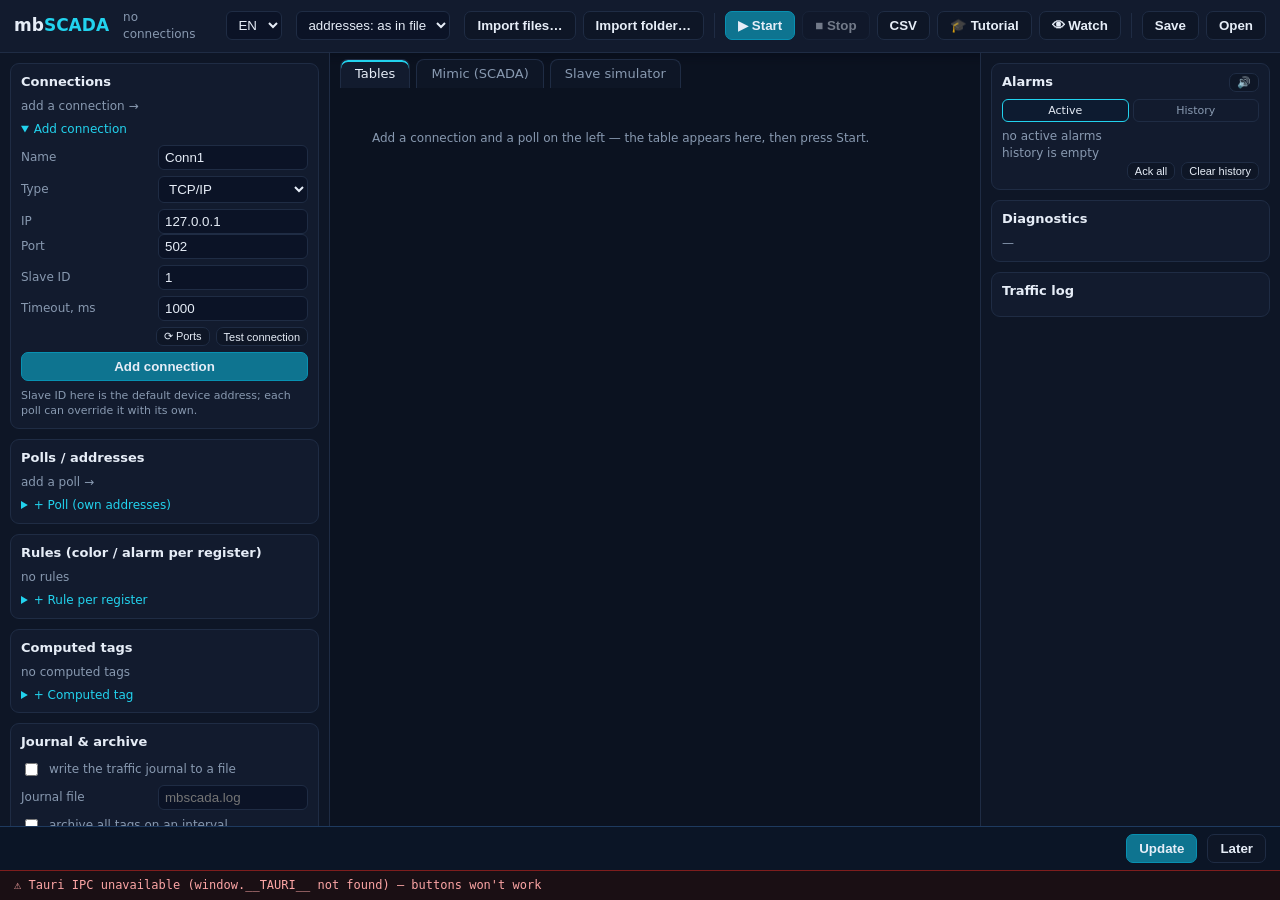
<file: apps/mbscada/ui/index.html>
<!doctype html>
<html lang="ru">
  <head>
    <meta charset="utf-8" />
    <meta name="viewport" content="width=device-width, initial-scale=1" />
    <title>mbSCADA — Modbus Poll</title>
    <link rel="stylesheet" href="styles.css" />
    <link rel="stylesheet" href="bits.css" />
  </head>
  <body>
    <header class="topbar">
      <div class="brand">mb<span>SCADA</span></div>
      <div id="connChips" class="chips"></div>
      <select id="langSel" class="addrmode" title="язык интерфейса">
        <option value="ru">RU</option>
        <option value="en">EN</option>
      </select>
      <select id="addrMode" class="addrmode" data-it="addrmode_title">
        <option value="raw" data-i="addr_raw">адреса: как в файле</option>
        <option value="4x" data-i="addr_4x">как 4x0000</option>
        <option value="4xxxx" data-i="addr_4xxxx">как 40001+</option>
        <option value="base1" data-i="addr_base1">адреса с 1</option>
      </select>
      <div class="actions">
        <button id="btnImportFiles" data-i="imp_files" data-it="conn_add_title">Импорт файлов…</button>
        <button id="btnImportFolder" data-i="imp_folder" data-it="conn_folder_title">Импорт папки…</button>
        <span class="sep"></span>
        <button id="btnStart" class="primary" data-i="start" data-it="start_title">▶ Старт</button>
        <button id="btnStop" data-i="stop" data-it="stop_title">■ Стоп</button>
        <button id="csvBtn" data-it="csv_title" title="лог значений в CSV (пишутся только изменившиеся строки)">CSV</button>
        <button id="btnTour" data-i="tour_btn" data-it="tour_btn_title">🎓 Обучение</button>
        <button id="btnWatch" data-i="watch_btn" data-it="watch_btn_title">👁 Параметры</button>
        <span class="sep"></span>
        <button id="btnSave" data-i="save" data-it="save_title">Сохранить</button>
        <button id="btnLoad" data-i="load" data-it="load_title">Открыть</button>
      </div>
    </header>

    <main class="layout">
      <!-- LEFT: configuration -->
      <aside class="side left">
        <div class="panel">
          <h3 data-i="p_conns">Соединения</h3>
          <div id="connList" class="list"></div>
          <details id="detConn" open>
            <summary data-i="b_add_conn">+ Соединение</summary>
            <form id="connForm" class="form">
              <label><span data-i="f_name">Имя</span> <input id="cName" value="Conn1" /></label>
              <label><span data-i="f_kind">Тип</span>
                <select id="cKind">
                  <option value="tcp">TCP/IP</option>
                  <option value="rtu">Serial Port (RTU)</option>
                  <option value="rtu_over_tcp">RTU over TCP/IP</option>
                  <option value="ascii">Serial Port (ASCII)</option>
                  <option value="ascii_over_tcp">ASCII over TCP/IP</option>
                </select>
              </label>
              <div id="tcpFields">
                <label><span data-i="f_ip">IP</span> <input id="cHost" value="127.0.0.1" /></label>
                <label><span data-i="f_port">Порт</span> <input id="cPort" type="number" value="502" /></label>
              </div>
              <div id="serFields" hidden>
                <label><span data-i="f_com">COM</span> <select id="cCom"></select></label>
                <label><span data-i="f_baud">Скорость</span> <select id="cBaud">
                  <option>1200</option><option>2400</option><option>4800</option>
                  <option selected>9600</option><option>19200</option>
                  <option>38400</option><option>57600</option><option>115200</option>
                </select></label>
                <label><span data-i="f_parity">Чётность</span> <select id="cParity"><option>N</option><option>E</option><option>O</option></select></label>
                <label><span data-i="f_data">Биты данных</span> <select id="cData"><option>8</option><option>7</option><option>6</option><option>5</option></select></label>
                <label><span data-i="f_stop">Стоп-биты</span> <select id="cStop"><option>1</option><option>2</option></select></label>
              </div>
              <label title="адрес Modbus slave по умолчанию для всех опросов этого соединения (0–247); опрос может переопределить своим Slave ID"><span data-i="f_slave">Slave ID</span> <input id="cSlave" type="number" min="0" max="247" value="1" /></label>
              <label><span data-i="f_timeout">Таймаут, мс</span> <input id="cTimeout" type="number" value="1000" /></label>
              <div class="formbtns">
                <button type="button" id="btnPorts" class="mini" data-i="b_ports" data-it="ports_title">⟳ Порты</button>
                <button type="button" id="btnTestConn" class="mini" data-i="b_test">Проверить связь</button>
                <button type="button" id="btnConnCancel" class="mini" data-i="b_cancel" hidden>Отмена</button>
              </div>
              <button type="submit" id="btnConnSubmit" class="primary" data-i="b_add_conn">Добавить соединение</button>
              <p class="sub" id="connSlaveHint" data-i="conn_hint">Slave ID здесь — адрес устройства по умолчанию; в каждом опросе можно задать свой.</p>
            </form>
          </details>
        </div>

        <div class="panel">
          <h3 data-i="p_polls">Опросы / адреса</h3>
          <div id="pollList" class="list"></div>
          <details id="detPoll">
            <summary data-i="poll_add_title">+ Опрос (свои адреса)</summary>
            <form id="pollForm" class="form">
              <label><span data-i="f_name">Имя</span> <input id="pName" value="Holding" /></label>
              <label><span data-i="f_conn">Соединение</span> <select id="pConn"></select></label>
              <label title="0 — следовать за Slave ID соединения (смена адреса подхватывается опросами автоматически); 1–247 — свой адрес этого опроса"><span data-i="f_slave_poll">Slave ID (0 — из соединения)</span> <input id="pSlave" type="number" min="0" max="247" value="0" /></label>
              <label><span data-i="f_func">Функция</span> <select id="pFunc">
                <option value="3" selected>03 Read Holding</option>
                <option value="4">04 Read Input</option>
                <option value="1">01 Read Coils</option>
                <option value="2">02 Read Discrete</option>
              </select></label>
              <label><span data-i="f_addr">Адрес</span> <input id="pStart" type="number" min="0" max="65535" value="0" /></label>
              <label><span data-i="f_qty">Кол-во</span> <input id="pQty" type="number" min="1" max="125" value="10" /></label>
              <label><span data-i="f_period">Период, мс</span> <input id="pScan" type="number" min="20" value="1000" /></label>
              <label><span data-i="f_fmt">Формат</span> <select id="pFmt">
                <option value="u16">uint16</option>
                <option value="i16">int16</option>
                <option value="hex">hex16</option>
                <option value="bin">bin16</option>
                <option value="ascii16">ascii16</option>
                <option value="u16_swapped">u16 (swap AB/CD)</option>
                <option value="u32">uint32</option>
                <option value="i32">int32</option>
                <option value="hex32">hex32</option>
                <option value="f32_abcd">float ABCD</option>
                <option value="f32_cdab">float CDAB</option>
                <option value="f32_badc">float BADC</option>
                <option value="f32_dcba">float DCBA</option>
                <option value="u64">uint64</option>
                <option value="i64">int64</option>
                <option value="f64">float64</option>
              </select></label>
              <label>× mult <input id="pMult" type="number" step="any" value="1" /></label>
              <label>÷ div <input id="pDiv" type="number" step="any" value="1" /></label>
              <label>+ offset <input id="pOffset" type="number" step="any" value="0" /></label>
              <label><span data-i="f_unit">Ед.</span> <input id="pUnit" value="" /></label>
              <label class="check"><input id="pBase" type="checkbox" /> <span data-i="f_base1">адреса с 1</span></label>
              <div class="formbtns">
                <button type="submit" id="btnPollSubmit" class="primary" data-i="b_add_poll">Добавить опрос</button>
                <button type="button" id="btnPollCancel" class="mini" data-i="b_cancel" hidden>Отмена</button>
              </div>
            </form>
          </details>
        </div>

        <div class="panel">
          <h3 data-i="p_rules">Правила (цвет / авария на регистр)</h3>
          <div id="ruleList" class="list"></div>
          <details>
            <summary data-i="rule_add_title">+ Правило на регистр</summary>
            <form id="ruleForm" class="form">
              <label><span data-i="f_reg">Регистр</span> <select id="rReg" class="wide"></select></label>
              <label><span data-i="f_cond">Условие</span> <select id="rKind">
                <option value="gt" data-i="c_gt">значение &gt;</option>
                <option value="ge" data-i="c_ge">значение ≥</option>
                <option value="lt" data-i="c_lt">значение &lt;</option>
                <option value="le" data-i="c_le">значение ≤</option>
                <option value="eq" data-i="c_eq">значение =</option>
                <option value="ne" data-i="c_ne">значение ≠</option>
                <option value="in_range" data-i="c_in">в диапазоне</option>
                <option value="outside_range" data-i="c_out">вне диапазона</option>
                <option value="bit" data-i="c_bit">бит установлен</option>
                <option value="always" data-i="c_always">всегда (ветка «иначе»)</option>
              </select></label>
              <label><span data-i="f_value">Значение</span> <input id="rValue" type="number" value="0" /></label>
              <label id="rValue2Wrap"><span data-i="f_and">И (диапазон / № бита)</span> <input id="rValue2" type="number" value="0" /></label>
              <label id="rBitWrap" hidden><span data-i="f_bit">Бит слова</span>
                <select id="rBitSel"></select>
                <select id="rBitState">
                  <option value="1" data-i="bits_set">установлен</option>
                  <option value="0" data-i="bits_unset">сброшен</option>
                </select></label>
              <label class="row"><span><span data-i="f_fg">Текст</span> <input id="rFg" type="color" value="#ffffff" /></span><span><span data-i="f_bg">Фон</span> <input id="rBg" type="color" value="#ef4444" /></span></label>
              <label><span data-i="f_level">Уровень</span> <select id="rSeverity">
                <option value="" data-i="sev_color">только цвет</option>
                <option value="info">info</option>
                <option value="warning">warning</option>
                <option value="critical">critical</option>
              </select></label>
              <label><span data-i="f_label">Подпись</span> <input id="rMessage" type="text" data-ip="rule_msg_ph" placeholder="напр. Перегрев T1" /></label>
              <label><span data-i="f_dyntext">Меняющийся текст строки</span> <input id="rText" type="text" data-ip="rule_text_ph" placeholder="замещает имя строки при срабатывании" /></label>
              <label class="check"><input id="rBlink" type="checkbox" /> <span data-i="f_blink">мигать</span></label>
              <div class="formbtns">
                <button type="submit" id="btnRuleSubmit" class="primary" data-i="b_add_rule">Добавить ветку</button>
                <button type="button" id="btnRuleCancel" class="mini" data-i="b_cancel" hidden>Отмена</button>
              </div>
              <p class="sub" data-i="rules_hint">Ветки срабатывают по порядку: первая попавшаяся задаёт цвет/текст — как «правило 1 старше правила 2» в Modbus Poll, до 32 веток на регистр. ✎ в списке — правка ветки.</p>
              <div id="bitPanel" hidden>
                <h3 class="bp-head"><span data-i="bits_panel">Биты слова (16)</span>
                  <button type="button" id="btnBitBatch" class="mini" data-i="bits_batch">правила по всем подписанным битам</button></h3>
                <p class="sub" data-i="bits_hint">Имя бита сохраняется в проекте; состояние — живое, из опроса. «▸ правило» добавляет ветку по этому биту.</p>
                <div id="bitPanelRows" class="bitpanel"></div>
              </div>
            </form>
          </details>
        </div>
        <div class="panel">
          <h3 data-i="p_calc">Вычисляемые тэги</h3>
          <div id="calcList" class="list"></div>
          <details id="detCalc">
            <summary data-i="calc_add_title">+ Вычисляемый тэг</summary>
            <form id="calcForm" class="form">
              <label><span data-i="f_name">Имя</span> <input id="kName" value="ΔT" /></label>
              <label><span data-i="f_expr">Выражение</span> <input id="kExpr" value="" /></label>
              <label><span data-i="f_unit">Ед.</span> <input id="kUnit" value="" /></label>
              <label title="сколько цифр после запятой показывать"><span data-i="f_dec">Знаков</span> <input id="kDec" type="number" min="0" max="6" value="2" /></label>
              <div class="formbtns">
                <button type="submit" id="btnCalcSubmit" class="primary" data-i="b_add_calc">Добавить тэг</button>
                <button type="button" id="btnCalcCancel" class="mini" data-i="b_cancel" hidden>Отмена</button>
              </div>
              <p class="sub" data-i="calc_hint">Пример: {T2 jacket} - {T1 reactor}. Ссылки на тэги — в {} по имени строки или псевдонимом p{опрос}:{адрес}. Функции: min max avg abs sqrt round floor ceil pow; операции + - * / % ^.</p>
            </form>
          </details>
        </div>

        <div class="panel">
          <h3 data-i="p_logging">Журнал и архив</h3>
          <form class="form" onsubmit="return false">
            <label class="check"><input id="logEnabled" type="checkbox" /> <span data-i="log_enable">писать журнал обмена в файл</span></label>
            <label title="куда дописывать события обмена (RX/ERR/WR/SYS)"><span data-i="log_path">Файл журнала</span> <input id="logPath" value="" placeholder="mbscada.log" /></label>
            <label class="check"><input id="archAll" type="checkbox" /> <span data-i="arch_all">в CSV писать все тэги по периоду</span></label>
            <label title="период записи всех тэгов для режима архива"><span data-i="arch_period">Период архива, с</span> <input id="archPeriod" type="number" min="1" value="5" /></label>
          </form>
          <p class="sub" data-i="log_hint">Журнал ведёт движок (RX/WR/ERR/SYS). CSV-архив значений включается кнопкой CSV сверху — файл сохраняется в проекте и возобновляется при запуске.</p>
        </div>
      </aside>

      <!-- CENTER: tables / schema -->
      <section class="center">
        <div class="tabs">
          <div class="tab active" data-view="tables" data-i="tab_tables">Таблицы</div>
          <div class="tab" data-view="schema" data-i="tab_schema">Схема (SCADA)</div>
          <div class="tab" data-view="slave" data-i="tab_slave">Slave-симулятор</div>
        </div>

        <div id="viewTables" class="view">
          <section id="grid" class="grid"></section>
        </div>

        <div id="viewSchema" class="view" hidden>
          <div class="schema-toolbar">
            <select id="wType">
              <option value="lamp" data-i="w_lamp">Лампа</option>
              <option value="value" data-i="w_value">Значение</option>
              <option value="bar" data-i="w_bar">Полоса</option>
              <option value="gauge" data-i="w_gauge">Гейдж</option>
              <option value="button" data-i="w_button">Кнопка (запись)</option>
              <option value="trend" data-i="w_trend">Тренд</option>
              <option value="state" data-i="w_state">Состояние (правила)</option>
              <option value="slider" data-i="w_slider">Слайдер (запись)</option>
              <option value="text" data-i="w_text">Текст</option>
            </select>
            <select id="wReg" class="wide"></select>
            <button id="wAdd" class="primary" data-i="b_add_w">Добавить элемент</button>
            <span class="hint" data-i="schema_hint">перетаскивай мышью · двойной клик — настройка · ✕ удалить</span>
          </div>
          <div id="canvas" class="canvas"></div>
        </div>

        <!-- In-app slave simulator: the app serves registers as a Modbus device,
             so the master side (tables above) and the slave side are both local. -->
        <div id="viewSlave" class="view" hidden>
          <div class="schema-toolbar">
            <span class="hint" data-i="slave_hint"></span>
          </div>
          <div class="slave-bar">
            <label><span data-i="sl_port">Порт</span> <input id="slPort" type="number" min="1" max="65535" value="10502" /></label>
            <label><span data-i="sl_unit">Slave ID</span> <input id="slUnit" type="number" min="0" max="247" value="1" /></label>
            <label data-it="sl_frames_title" title="TCP — Modbus TCP (MBAP); RTU over TCP — RTU-кадры поверх TCP; Serial RTU — физическая линия COM/RS-485"><span data-i="sl_frames">Транспорт</span>
              <select id="slRtu">
                <option value="tcp">Modbus TCP (MBAP)</option>
                <option value="rtutcp">RTU over TCP</option>
                <option value="serial" data-i="sl_frames_serial">Serial RTU (COM/RS-485)</option>
              </select>
            </label>
            <button id="slBtnStart" class="primary" data-i="sl_start" data-it="sl_start_title">▶ Запустить slave</button>
            <button id="slBtnStop" data-i="sl_stop" data-it="sl_stop_title">■ Остановить</button>
            <span id="slStatus" class="sl-status"></span>
          </div>
          <div class="slave-bar" id="slSerialBar" hidden>
            <label><span data-i="sl_ser_port">COM-порт</span> <select id="slSerPort"></select></label>
            <button id="slSerRefresh" data-i="sl_ser_refresh" data-it="sl_ser_refresh_title">⟳ Обновить</button>
            <label><span data-i="sl_ser_baud">Скорость</span>
              <select id="slSerBaud">
                <option>1200</option><option>2400</option><option>4800</option>
                <option selected>9600</option><option>19200</option><option>38400</option>
                <option>57600</option><option>115200</option>
              </select>
            </label>
            <label><span data-i="sl_ser_parity">Чётность</span>
              <select id="slSerParity">
                <option value="E" selected>E (чёт.)</option>
                <option value="N">N (нет)</option>
                <option value="O">O (нечёт.)</option>
              </select>
            </label>
            <label><span data-i="sl_ser_data">Данные</span>
              <select id="slSerData"><option selected>8</option><option>7</option></select>
            </label>
            <label><span data-i="sl_ser_stop">Стоп-биты</span>
              <select id="slSerStop"><option selected>1</option><option>2</option></select>
            </label>
            <span class="hint" data-i="sl_ser_note"></span>
            <span id="slSerWarn" class="warn" hidden data-i="sl_ser_noports"></span>
          </div>
          <div class="slave-bar">
            <label><span data-i="sl_area">Область</span>
              <select id="slArea">
                <option value="holding">03 Holding</option>
                <option value="input">04 Input</option>
                <option value="coils">01 Coils</option>
                <option value="discrete">02 Discrete</option>
              </select>
            </label>
            <label><span data-i="sl_addr">Адрес</span> <input id="slAddr" type="number" min="0" max="65535" value="0" /></label>
            <label><span data-i="sl_qty">Кол-во</span> <input id="slQty" type="number" min="1" max="200" value="16" /></label>
            <label><span data-i="sl_view">Вид</span>
              <select id="slFmt">
                <option value="u16">uint16</option>
                <option value="i16">int16</option>
                <option value="hex">hex16</option>
                <option value="u16_swapped">u16 (swap)</option>
                <option value="u32">uint32</option>
                <option value="i32">int32</option>
                <option value="f32_cdab">float CDAB</option>
                <option value="f32_abcd">float ABCD</option>
              </select>
            </label>
          </div>
          <div class="slave-bar">
            <label><span data-i="sl_gen">Автогенерация</span>
              <select id="slGen">
                <option value="none" data-i="sl_gen_none">выкл</option>
                <option value="sine" data-i="sl_gen_sine">синус</option>
                <option value="ramp" data-i="sl_gen_ramp">пила</option>
                <option value="noise" data-i="sl_gen_noise">шум</option>
              </select>
            </label>
            <label><span data-i="sl_gen_amp">Ампл.</span> <input id="slGenAmp" type="number" value="100" /></label>
            <label><span data-i="sl_gen_base">База</span> <input id="slGenBase" type="number" value="0" /></label>
            <label><span data-i="sl_gen_period">Период, с</span> <input id="slGenPeriod" type="number" value="10" /></label>
            <span class="hint" data-i="sl_gen_note"></span>
          </div>
          <div class="card">
            <table class="regtable">
              <thead><tr><th data-i="th_addr">Адрес</th><th data-i="th_value">Значение</th><th data-i="sl_th_raw">Регистры</th></tr></thead>
              <tbody id="slBody"></tbody>
            </table>
          </div>
        </div>
      </section>

      <!-- RIGHT: alarms + stats + comm log -->
      <aside class="side right">
        <div class="panel alarms">
          <h3 class="al-head"><span data-i="p_alarms">Аварии</span> <span id="alarmBadge" class="abadge" hidden>0</span>
            <span class="spacer"></span>
            <button id="btnAlarmSound" class="mini" data-it="al_sound_title" title="звук при появлении новой аварии">🔇</button>
          </h3>
          <div class="atabs">
            <div class="atab active" data-at="active" data-i="al_active">Активные</div>
            <div class="atab" data-at="hist" data-i="al_hist">История</div>
          </div>
          <div id="alarmActive" class="alarmlist"></div>
          <div id="alarmHist" class="alarmlist" hidden></div>
          <div class="formbtns">
            <button id="btnAckAll" class="mini" data-i="al_ack_all" data-it="al_ack_all_title" title="квитировать все активные аварии">Квитировать все</button>
            <button id="btnAlarmClear" class="mini" data-i="al_clear" data-it="al_clear_title" title="очистить историю аварий">Очистить историю</button>
          </div>
        </div>
        <div class="panel">
          <h3 data-i="p_diag">Диагностика</h3>
          <div id="stats" class="stats"></div>
        </div>
        <div class="panel">
          <h3 data-i="p_log">Журнал обмена</h3>
          <div id="log" class="log"></div>
        </div>
      </aside>
    </main>

    <!-- Проверка обновлений: тихая на старте, баннер — только когда есть новая версия. -->
    <div id="updbanner" class="updbanner" hidden>
      <span id="updtext"></span>
      <button id="btnUpdInstall" class="primary" data-i="upd_install"></button>
      <button id="btnUpdLater" data-i="upd_later"></button>
    </div>

    <footer id="errbar" class="errbar" data-i="footer_empty">нет соединений — добавьте соединение (TCP или COM) и опрос со своими адресами</footer>

    <!-- Floating parameter watch window: pinned registers / computed tags with
         big live values, alarm colors, session min/max, jump-to-row. -->
    <div id="watchwin" class="watchwin" hidden>
      <div id="watchDrag" class="whead">
        <span class="wtitle">👁 <span data-i="watch_title">Просмотр параметров</span></span>
        <span class="spacer"></span>
        <button id="watchReset" class="mini" data-it="watch_reset_title" title="сбросить min/max">⟲</button>
        <button id="watchClose" class="mini" data-it="watch_close_title" title="закрыть окно">✕</button>
      </div>
      <div class="wpick">
        <select id="watchPick" class="wide"></select>
        <button id="watchAdd" class="mini primary" data-it="watch_add_title" title="добавить выбранный параметр">➕</button>
      </div>
      <div id="watchList" class="wlist"></div>
      <div class="whint sub" data-i="watch_hint">двойной клик по имени — своя подпись · клик по значению — перейти к регистру</div>
    </div>

    <div id="modal" class="modal" hidden>
      <div class="modal-box">
        <div id="modalTitle" class="modal-title"></div>
        <input id="modalInput" class="modal-input" />
        <div class="modal-actions">
          <button id="modalOk" class="primary" data-i="m_write">Записать</button>
          <button id="modalCancel" data-i="b_cancel">Отмена</button>
        </div>
      </div>
    </div>

    <div id="wmodal" class="modal" hidden>
      <div class="modal-box">
        <div class="modal-title" data-i="m_widget">Настройка элемента</div>
        <div id="wfields" class="form"></div>
        <div class="modal-actions">
          <button id="wmodalOk" class="primary" data-i="m_save">Сохранить</button>
          <button id="wmodalCancel" data-i="b_cancel">Отмена</button>
        </div>
      </div>
    </div>

    <!-- Интерактивный тур: затемнение + рамка-«вырез» вокруг цели и карточка
         шага. Фон кликабелен — шаги с действием пользователь делает сам. -->
    <div id="tour" class="tour-overlay" hidden>
      <div id="tourHole" class="tour-hole"></div>
      <div id="tourCard" class="tour-card">
        <div class="tour-step" id="tourStep"></div>
        <div class="tour-title" id="tourTitle"></div>
        <div class="tour-text" id="tourText"></div>
        <div class="tour-actions">
          <button id="tourDemo" class="primary mini" data-i="tour_demo">🚀 Демо-проект</button>
          <span class="spacer"></span>
          <button id="tourSkip" class="mini" data-i="tour_skip">Пропустить</button>
          <button id="tourPrev" class="mini" data-i="tour_prev">← Назад</button>
          <button id="tourNext" class="primary">Далее →</button>
        </div>
      </div>
    </div>

    <script src="i18n.js"></script>
    <script src="bits.js"></script>
    <script src="main.js"></script>
  </body>
</html>
</file>
<file: apps/mbscada/ui/styles.css>
:root {
  --bg: #0b1220; --panel: #121b2e; --panel2: #0e1626; --line: #1f2c44;
  --text: #e6edf7; --muted: #8899b0; --accent: #22d3ee; --ok: #22c55e;
  --warn: #f59e0b; --crit: #ef4444;
}
* { box-sizing: border-box; }
html, body { margin: 0; height: 100%; background: var(--bg); color: var(--text);
  font: 13px/1.4 "Segoe UI", system-ui, sans-serif; }
body { display: flex; flex-direction: column; height: 100vh; overflow: hidden; }

/* top */
.topbar { display: flex; align-items: center; gap: 14px; padding: 9px 14px;
  background: var(--panel); border-bottom: 1px solid var(--line); }
.brand { font-size: 17px; font-weight: 700; }
.brand span { color: var(--accent); }
.chips { display: flex; gap: 8px; flex: 1; overflow: hidden; }
.chip { display: flex; align-items: center; gap: 6px; background: var(--panel2);
  border: 1px solid var(--line); border-radius: 14px; padding: 3px 10px; font-size: 12px; white-space: nowrap; }
.chip .dot { width: 8px; height: 8px; border-radius: 50%; background: #475569; }
.chip .dot.on { background: var(--ok); box-shadow: 0 0 6px var(--ok); }
.chip .dot.err { background: var(--crit); }
.actions { margin-left: auto; display: flex; gap: 7px; }
.addrmode { background: #0b1326; color: var(--text); border: 1px solid var(--line); border-radius: 6px; padding: 5px 7px; }

button { background: var(--panel2); color: var(--text); border: 1px solid var(--line);
  border-radius: 7px; padding: 6px 12px; cursor: pointer; font-weight: 600;
  transition: border-color .15s, background .15s, opacity .15s; }
button:hover { border-color: var(--accent); }
button:active { transform: translateY(1px); }
button:disabled { opacity: 0.45; cursor: not-allowed; transform: none; }
button:disabled:hover { border-color: var(--line); }
button.primary { background: #0e7490; border-color: #0891b2; }
button.primary:hover { background: #0891b2; }
button.primary:disabled { background: #0e7490; }
button.mini { padding: 2px 7px; font-weight: 400; font-size: 11px; }
.actions .sep { width: 1px; align-self: stretch; margin: 2px 3px; background: var(--line); }

/* layout */
.layout { display: flex; flex: 1; min-height: 0; }
.side { background: var(--panel2); overflow: auto; padding: 10px; flex: none; min-height: 0; }
.side.left { width: 330px; border-right: 1px solid var(--line); }
.side.right { width: 300px; border-left: 1px solid var(--line); }
.center { flex: 1; min-width: 0; min-height: 0; display: flex; flex-direction: column; }
.tabs { display: flex; gap: 6px; padding: 6px 10px 0; }
.tab { padding: 5px 14px; border: 1px solid var(--line); border-bottom: none;
  border-radius: 8px 8px 0 0; background: var(--panel2); cursor: pointer; color: var(--muted); }
.tab.active { background: var(--panel); color: var(--text); }
.view { flex: 1; min-height: 0; overflow: auto; }
.grid { padding: 12px; display: grid; grid-template-columns: repeat(auto-fill, minmax(460px, 1fr));
  gap: 12px; align-content: start; }

/* panels/forms */
.panel { background: var(--panel); border: 1px solid var(--line); border-radius: 9px;
  padding: 9px 10px; margin-bottom: 10px; }
.panel h3 { margin: 0 0 7px; font-size: 13px; }
details summary { cursor: pointer; color: var(--accent); font-size: 12px; margin-top: 6px; }
.form { display: flex; flex-direction: column; gap: 6px; margin-top: 8px; }
.form label { display: flex; align-items: center; justify-content: space-between; gap: 8px;
  font-size: 12px; color: var(--muted); }
.form input, .form select { width: 150px; background: #0b1326; color: var(--text);
  border: 1px solid var(--line); border-radius: 6px; padding: 4px 6px;
  transition: border-color .15s, box-shadow .15s; }
.form input:focus, .form select:focus { outline: none; border-color: var(--accent);
  box-shadow: 0 0 0 2px rgba(34, 211, 238, 0.15); }
.form select.wide, select.wide { width: 200px; }
.form input[type="checkbox"] { width: auto; }
.form .check { justify-content: flex-start; gap: 8px; }
.form .row { gap: 10px; }
.formbtns { display: flex; gap: 6px; justify-content: flex-end; }
.form input[type="color"] { width: 42px; height: 22px; padding: 0; }
.form .sub, p.sub { color: var(--muted); font-size: 11px; margin: 2px 0 0; line-height: 1.35; }

/* lists */
.list { display: flex; flex-direction: column; gap: 5px; max-height: 240px; overflow-y: auto; }
.item { display: flex; align-items: center; gap: 8px; background: #0b1326; border-radius: 6px;
  padding: 5px 8px; font-size: 12px; border: 1px solid transparent; transition: background .15s, border-color .15s; }
.item:hover { background: #0f1a33; }
.item.editing { border-color: var(--accent); background: #0d1b30; }
.item .grow { flex: 1; overflow: hidden; text-overflow: ellipsis; white-space: nowrap; }
.item .sub { color: var(--muted); font-size: 11px; }
.item .bad, .bad { color: var(--crit); }
.empty { color: var(--muted); font-size: 12px; }

/* poll cards / tables */
.card { background: var(--panel); border: 1px solid var(--line); border-radius: 10px; overflow: hidden;
  transition: border-color .15s; }
.card:hover { border-color: #2a3b5e; }
.card-head { display: flex; align-items: center; gap: 10px; padding: 8px 11px;
  background: #0f1830; border-bottom: 1px solid var(--line); }
.card-head h2 { margin: 0; font-size: 13px; }
.card-head .meta { color: var(--muted); font-size: 11px; flex: 1; }
.card-head .stat { color: var(--muted); font-size: 11px; }
table.regtable { width: 100%; border-collapse: collapse; font-size: 12px; }
table.regtable th { text-align: left; color: var(--muted); font-weight: 500; padding: 5px 9px;
  border-bottom: 1px solid var(--line); position: sticky; top: 0; background: #0f1830; }
table.regtable td { padding: 4px 9px; border-bottom: 1px solid #131d33; }
table.regtable td.mono { font-family: ui-monospace, Consolas, monospace; }
table.regtable tr.row { cursor: pointer; }
table.regtable tr.row:hover { outline: 1px solid var(--accent); }
tr.blink { animation: blinker 1s step-start infinite; }
@keyframes blinker { 50% { opacity: 0.35; } }

/* value sparkline cell */
td .spark { display: block; color: var(--accent, #38bdf8); opacity: 0.9; }
.spark.blink-spark { animation: blinker 1s step-start infinite; }
.good { color: var(--ok); } .bad { color: var(--crit); } .off { color: var(--muted); }

/* stats + log */
.stats { display: flex; flex-direction: column; gap: 6px; }
.stat-line { display: flex; justify-content: space-between; font-size: 12px; color: var(--muted); }
.stat-line b { color: var(--text); }
.log { display: flex; flex-direction: column-reverse; gap: 2px; max-height: 60vh; overflow: auto;
  font-family: ui-monospace, Consolas, monospace; font-size: 11px; }
.log .e { display: flex; gap: 6px; padding: 2px 4px; border-radius: 4px; }
.log .e TX { color: var(--accent); }
.log .dir { color: var(--muted); }
.log .e.bad { color: #fca5a5; }

.errbar { padding: 6px 14px; background: #0f1a13; color: #86efac; border-top: 1px solid #14532d;
  font-family: ui-monospace, Consolas, monospace; font-size: 12px; min-height: 27px;
  white-space: nowrap; overflow: hidden; text-overflow: ellipsis; transition: background .2s, color .2s; }
.errbar.bad { background: #1a0f14; color: #fca5a5; border-color: #7f1d1d; }

/* ---- обновления: баннер над нижней строкой ---- */
.updbanner { display: flex; gap: 10px; align-items: center; padding: 7px 14px;
  background: #0b1526; color: #93c5fd; border-top: 1px solid #1e3a5f; font-size: 12.5px; }
.updbanner span { flex: 1; }

/* scrollbars (webkit) */
::-webkit-scrollbar { width: 10px; height: 10px; }
::-webkit-scrollbar-track { background: transparent; }
::-webkit-scrollbar-thumb { background: #22314f; border-radius: 5px; border: 2px solid var(--bg); }
::-webkit-scrollbar-thumb:hover { background: #2e4368; }

/* modal */
.modal { position: fixed; inset: 0; background: rgba(2, 6, 16, 0.65);
  backdrop-filter: blur(2px);
  display: flex; align-items: center; justify-content: center; z-index: 50; }
.modal[hidden] { display: none; }
.modal-box { background: var(--panel); border: 1px solid var(--line); border-radius: 10px;
  padding: 16px; width: 340px; display: flex; flex-direction: column; gap: 10px; }
.modal-title { font-weight: 600; font-size: 13px; white-space: pre-line; }
.modal-input { background: #0b1326; color: var(--text); border: 1px solid var(--line);
  border-radius: 6px; padding: 7px 9px; font-family: ui-monospace, Consolas, monospace; font-size: 14px; }
.modal-actions { display: flex; justify-content: flex-end; gap: 8px; }

/* schema (SCADA mimic) */
.schema-toolbar { display: flex; gap: 8px; align-items: center; padding: 8px 12px;
  border-bottom: 1px solid var(--line); background: var(--panel2); flex-wrap: wrap; position: sticky; top: 0; z-index: 2; }
.schema-toolbar select { background: #0b1326; color: var(--text); border: 1px solid var(--line);
  border-radius: 6px; padding: 5px 7px; }
.hint { color: var(--muted); font-size: 11px; }
.canvas { position: relative; flex: 1; min-height: 420px; overflow: auto;
  background-color: #0a1120;
  background-image: linear-gradient(#152036 1px, transparent 1px), linear-gradient(90deg, #152036 1px, transparent 1px);
  background-size: 24px 24px; }
.widget { position: absolute; user-select: none; cursor: move; border: 1px solid var(--line);
  border-radius: 8px; padding: 6px 8px; background: #0e1626; min-width: 72px; text-align: center;
  overflow: hidden; }
.widget.sel { outline: 2px solid var(--accent); }
.widget .wlabel { font-size: 10px; color: var(--muted); white-space: nowrap; overflow: hidden; text-overflow: ellipsis; max-width: 120px; margin: 0 auto; }
/* block layout: inline svg adds a baseline gap that pushes the arc
   beyond the widget's bottom border */
.widget svg { display: block; margin: 0 auto; }
.widget .wval { font-family: ui-monospace, Consolas, monospace; font-weight: 700; font-size: 15px; }
.widget .wdel { position: absolute; top: -8px; right: -8px; width: 18px; height: 18px; border-radius: 50%;
  background: #7f1d1d; color: #fff; font-size: 12px; line-height: 16px; text-align: center; cursor: pointer; display: none; }
.widget.sel .wdel, .widget:hover .wdel { display: block; }
.lamp { width: 34px; height: 34px; border-radius: 50%; border: 2px solid #334155; margin: 0 auto; background: #1f2937; }
.bar { height: 12px; background: #1e293b; border-radius: 6px; overflow: hidden; margin-top: 4px; }
.bar > i { display: block; height: 100%; background: var(--accent); width: 0; }
.gtxt { fill: var(--text); font: 700 15px ui-monospace, Consolas, monospace; }
.widget.wbutton { cursor: pointer; }
.mbtn { min-width: 64px; padding: 7px 14px; margin: 0 auto; border-radius: 8px; border: 1px solid #334155;
  background: #1f2937; color: #94a3b8; font-weight: 700; cursor: pointer; user-select: none;
  transition: background .15s, color .15s, box-shadow .15s; }
.mbtn.on { background: #16a34a; color: #fff; border-color: #22c55e; box-shadow: 0 0 10px rgba(34, 197, 94, 0.5); }

/* alarm panel (right sidebar) */
.al-head { display: flex; align-items: center; gap: 6px; }
.al-head .spacer { flex: 1; }
.abadge { background: var(--crit); color: #fff; border-radius: 10px; padding: 0 7px;
  font-size: 11px; font-weight: 700; box-shadow: 0 0 8px rgba(239, 68, 68, 0.6); }
.atabs { display: flex; gap: 4px; margin-bottom: 6px; }
.atab { flex: 1; text-align: center; font-size: 11px; padding: 3px 0; border: 1px solid var(--line);
  border-radius: 6px; color: var(--muted); cursor: pointer; transition: border-color .15s, color .15s; }
.atab:hover { color: var(--text); }
.atab.active { color: var(--text); border-color: var(--accent); background: #0d1b30; }
.alarmlist { display: flex; flex-direction: column; gap: 5px; max-height: 250px; overflow-y: auto; }
.al-item { background: #0b1326; border: 1px solid var(--line); border-left-width: 3px;
  border-radius: 6px; padding: 5px 8px; font-size: 11.5px; cursor: pointer;
  transition: border-color .15s, opacity .15s; }
.al-item:hover { border-color: var(--accent); }
.al-item.ack { opacity: 0.55; }
.al-item .al-top, .al-item .al-bot { display: flex; align-items: center; gap: 6px; }
.al-item .al-bot { color: var(--muted); margin-top: 2px; }
.al-item .al-time { color: var(--muted); font-family: ui-monospace, Consolas, monospace; font-size: 10.5px; }
.al-item .mono { font-family: ui-monospace, Consolas, monospace; white-space: nowrap; }
.al-item .al-top b.grow { overflow: hidden; text-overflow: ellipsis; white-space: nowrap; }
.al-dot { width: 8px; height: 8px; border-radius: 50%; flex: none; background: #475569; }
.al-item.lv-hihi { border-left-color: var(--crit); } .al-item.lv-hihi .al-dot { background: var(--crit); box-shadow: 0 0 6px var(--crit); }
.al-item.lv-hi { border-left-color: var(--warn); } .al-item.lv-hi .al-dot { background: var(--warn); }
.al-item.lv-lo { border-left-color: #3b82f6; } .al-item.lv-lo .al-dot { background: #3b82f6; }
.al-item.lv-lolo { border-left-color: #2563eb; } .al-item.lv-lolo .al-dot { background: #2563eb; }
/* Метки уровня в панели: те же цвета, что у точки и рамки ряда. */
.al-sev { flex: none; font-size: 9.5px; font-weight: 700; letter-spacing: .4px; padding: 1px 6px; border-radius: 4px; }
.sev-hihi { background: var(--crit); color: #fff; }
.sev-hi { background: var(--warn); color: #1c1917; }
.sev-lo { background: #38bdf8; color: #0b1220; }
.sev-lolo { background: #2563eb; color: #fff; }
/* Неквитированная критическая точка пульсирует до квитирования. */
.al-item.lv-hihi:not(.ack) .al-dot { animation: alPulse 1.1s ease-in-out infinite; }
@keyframes alPulse { 50% { opacity: .25; } }

.alarm-btn { margin-left: auto; }

/* computed (virtual) tags card */
.kbadge { background: #164e63; color: #a5f3fc; border-radius: 8px; padding: 1px 7px; font-size: 10.5px; font-weight: 700; }
.calc-err { color: var(--crit); font-size: 11px; }
tr.calc-row td { border-bottom: 1px solid #131d33; }

/* jump-to-row flash (from the alarm panel) */
tr.flashrow { outline: 2px solid var(--accent); outline-offset: -2px; }
tr.flashrow td { animation: flashfade 0.65s ease-in-out 3; }
@keyframes flashfade { 50% { opacity: 0.35; } }

/* floating parameter watch window */
.actions button.accent { background: #164e63; border-color: #0891b2; color: #a5f3fc; }
.watchwin { position: fixed; z-index: 40; width: 324px; max-height: min(72vh, 640px);
  display: flex; flex-direction: column; overflow: hidden;
  background: var(--panel); border: 1px solid #2a3b5e; border-radius: 10px;
  box-shadow: 0 14px 36px rgba(2, 6, 16, 0.6); }
.watchwin[hidden] { display: none; }
.watchwin .whead { display: flex; align-items: center; gap: 6px; padding: 6px 8px;
  background: #0f1830; border-bottom: 1px solid var(--line); cursor: move; user-select: none; }
.watchwin .wtitle { font-weight: 600; font-size: 12.5px; }
.watchwin .whead .spacer { flex: 1; }
.wpick { display: flex; gap: 6px; padding: 7px 8px; border-bottom: 1px solid var(--line); }
.wpick select { flex: 1; min-width: 0; background: #0b1326; color: var(--text);
  border: 1px solid var(--line); border-radius: 6px; padding: 4px 6px; }
.wlist { overflow-y: auto; min-height: 54px; padding: 7px 8px;
  display: flex; flex-direction: column; gap: 6px; }
.wparam { position: relative; background: #0b1326; border: 1px solid var(--line);
  border-left-width: 3px; border-radius: 7px; padding: 5px 24px 5px 8px;
  transition: border-color .15s; }
.wparam:hover { border-color: var(--accent); }
.wparam .wp-top { display: flex; align-items: baseline; gap: 6px; }
.wparam .wp-name { font-weight: 600; font-size: 12px; flex: 1; min-width: 0;
  overflow: hidden; text-overflow: ellipsis; white-space: nowrap; }
.wparam .wp-src { color: var(--muted); font-size: 10.5px; white-space: nowrap; }
.wparam .wp-val { font-family: ui-monospace, Consolas, monospace; font-weight: 700;
  font-size: 21px; letter-spacing: .3px; line-height: 1.25; cursor: pointer;
  overflow: hidden; text-overflow: ellipsis; white-space: nowrap; }
.wparam .wp-unit { font-size: 11px; color: var(--muted); font-weight: 400; margin-left: 3px; }
.wparam .wp-bot { display: flex; gap: 10px; color: var(--muted); font-size: 10.5px;
  font-family: ui-monospace, Consolas, monospace; }
.wparam .wdel, .wparam > button.mini { position: absolute; top: 4px; right: 4px; }
.wparam.lv-hihi { border-left-color: var(--crit); } .wparam.lv-hihi .wp-val { color: #fca5a5; }
.wparam.lv-hi { border-left-color: var(--warn); } .wparam.lv-hi .wp-val { color: #fcd34d; }
.wparam.lv-lo { border-left-color: #3b82f6; } .wparam.lv-lo .wp-val { color: #93c5fd; }
.wparam.lv-lolo { border-left-color: #2563eb; } .wparam.lv-lolo .wp-val { color: #93c5fd; }
.wparam.q-bad { border-left-color: var(--crit); } .wparam.q-bad .wp-val { color: #fca5a5; }
.wparam.stale { opacity: .55; }
.wparam.blink { animation: blinker 1s step-start infinite; }
.whint { padding: 4px 8px 6px; border-top: 1px solid var(--line); }

/* ---- v1.3: quick fmt select on poll cards + slave simulator panel ---- */
.fmtsel {
  padding: 2px 6px;
  font-size: 11.5px;
  border: 1px solid var(--line2, #334155);
  border-radius: 7px;
  background: #0d1526;
  color: var(--text, #e2e8f0);
  max-width: 130px;
}
.fmtsel:hover { border-color: #fbbf24; }
.card-head .fmtsel { margin-left: 6px; }

.slave-bar {
  display: flex;
  flex-wrap: wrap;
  gap: 10px 16px;
  align-items: center;
  padding: 8px 10px;
  border: 1px solid var(--line2, #334155);
  border-radius: 10px;
  background: #0d1526;
  margin-bottom: 10px;
}
.slave-bar[hidden] { display: none; }
.slave-bar label {
  display: inline-flex;
  align-items: center;
  gap: 6px;
  font-size: 12.5px;
  color: var(--muted, #94a3b8);
}
.slave-bar input,
.slave-bar select {
  width: 90px;
  padding: 3px 6px;
  font-size: 12.5px;
}
.slave-bar .hint { flex-basis: 100%; }
/* Full-width warning line inside the serial bar (no COM ports found). */
.slave-bar .warn { flex-basis: 100%; color: var(--warn); font-size: 11.5px; }
.sl-status { font-size: 12.5px; }
.sl-status .good { color: #22c55e; }

#slBody input.slin {
  width: 130px;
  padding: 2px 6px;
  font-size: 13px;
  font-family: ui-monospace, Consolas, monospace;
}
#slBody input[type="checkbox"] { width: auto; }

.ggauge { display: block; }

/* ---- v1.5: SCADA-виджеты на правилах: тренд, состояние, слайдер ---- */
.widget { transition: border-color .2s, box-shadow .2s; }
.widget:hover { box-shadow: 0 4px 16px rgba(2, 6, 16, 0.5); }
.widget.blink { animation: blinker 1s step-start infinite; }
.wtrend .trendbox { min-width: 200px; }
.ttxt { fill: var(--text); font: 700 11px ui-monospace, Consolas, monospace; }
.ttxt.sub { fill: var(--muted); font-weight: 400; font-size: 9px; }
.wstate-val { display: inline-block; min-width: 64px; padding: 4px 12px;
  border-radius: 7px; font-weight: 800; font-size: 15px; letter-spacing: .4px;
  background: #1f2937; color: var(--text); transition: background .25s, color .25s; }
.rslider { width: 148px; accent-color: var(--accent); cursor: pointer; margin: 2px 0; }
.slval { font-size: 12.5px; color: var(--muted); }

/* ---- v1.5: интерактивный тур (обучение) ---- */
.tour-overlay { position: fixed; inset: 0; z-index: 60; background: rgba(2, 6, 16, 0.38);
  pointer-events: none; transition: background .2s; }
.tour-overlay[hidden] { display: none; }
.tour-hole { position: fixed; z-index: 61; display: none; pointer-events: none;
  border: 2px solid var(--accent); border-radius: 10px;
  box-shadow: 0 0 0 4px rgba(34, 211, 238, 0.22), 0 0 26px rgba(34, 211, 238, 0.4);
  transition: left .18s ease, top .18s ease, width .18s ease, height .18s ease; }
.tour-card { position: fixed; z-index: 62; width: 340px; background: var(--panel);
  border: 1px solid #2a3b5e; border-radius: 12px; padding: 13px 15px;
  box-shadow: 0 18px 48px rgba(2, 6, 16, 0.72); pointer-events: auto; }
.tour-step { color: var(--accent); font-size: 10.5px; font-weight: 700;
  letter-spacing: .5px; text-transform: uppercase; }
.tour-title { font-weight: 700; font-size: 14.5px; margin: 5px 0 4px; }
.tour-text { color: var(--muted); font-size: 12.5px; line-height: 1.45; white-space: pre-line; }
.tour-actions { display: flex; gap: 6px; align-items: center; margin-top: 12px; }
.tour-actions .spacer { flex: 1; }

/* ---- v1.5: общий полиш ---- */
.tab { transition: background .15s, color .15s, box-shadow .15s; }
.tab:hover { color: var(--text); border-color: #2a3b5e; }
.tab.active { box-shadow: inset 0 2px 0 var(--accent); }
.card { box-shadow: 0 2px 12px rgba(2, 6, 16, 0.35); }
button:focus-visible, input:focus-visible, select:focus-visible {
  outline: 2px solid var(--accent); outline-offset: 1px; }
.topbar { box-shadow: 0 2px 12px rgba(2, 6, 16, 0.4); }
.details-open summary { color: var(--text); }
</file>
<file: apps/mbscada/ui/bits.css>
/* mbSCADA: styles for the named-bits feature (word rows). */
/* Полоска подписанных битов в ячейке имени строки таблицы. */
.bitstrip {
  display: flex;
  flex-wrap: wrap;
  gap: 3px;
  margin-top: 2px;
}
.bitstrip .bit {
  font-size: 10px;
  line-height: 14px;
  padding: 0 5px;
  border-radius: 3px;
  border: 1px solid #334155;
  color: #64748b;
  background: transparent;
  cursor: default;
}
.bitstrip .bit.on {
  color: #0f172a;
  background: #22c55e;
  border-color: #16a34a;
}

/* Панель битов слова в форме правил. */
#bitPanel {
  border-top: 1px solid #1e293b;
  margin-top: 8px;
  padding-top: 6px;
}
#bitPanel .bp-head {
  display: flex;
  align-items: center;
  justify-content: space-between;
  gap: 8px;
  margin: 0 0 4px;
}
.bitpanel {
  display: flex;
  flex-direction: column;
  gap: 2px;
  max-height: 260px;
  overflow-y: auto;
}
.bprow {
  display: flex;
  align-items: center;
  gap: 6px;
}
.bprow .bpn {
  width: 22px;
  text-align: right;
  color: #94a3b8;
}
.bpdot {
  width: 9px;
  height: 9px;
  border-radius: 50%;
  flex: none;
  border: 1px solid #334155;
}
.bpdot.off { background: transparent; }
.bpdot.on { background: #22c55e; border-color: #16a34a; }
.bprow .bpname {
  flex: 1;
  min-width: 0;
  font-size: 12px;
  padding: 1px 5px;
}
.bprow .bpb {
  flex: none;
  font-size: 11px;
  padding: 1px 6px;
}
</file>
